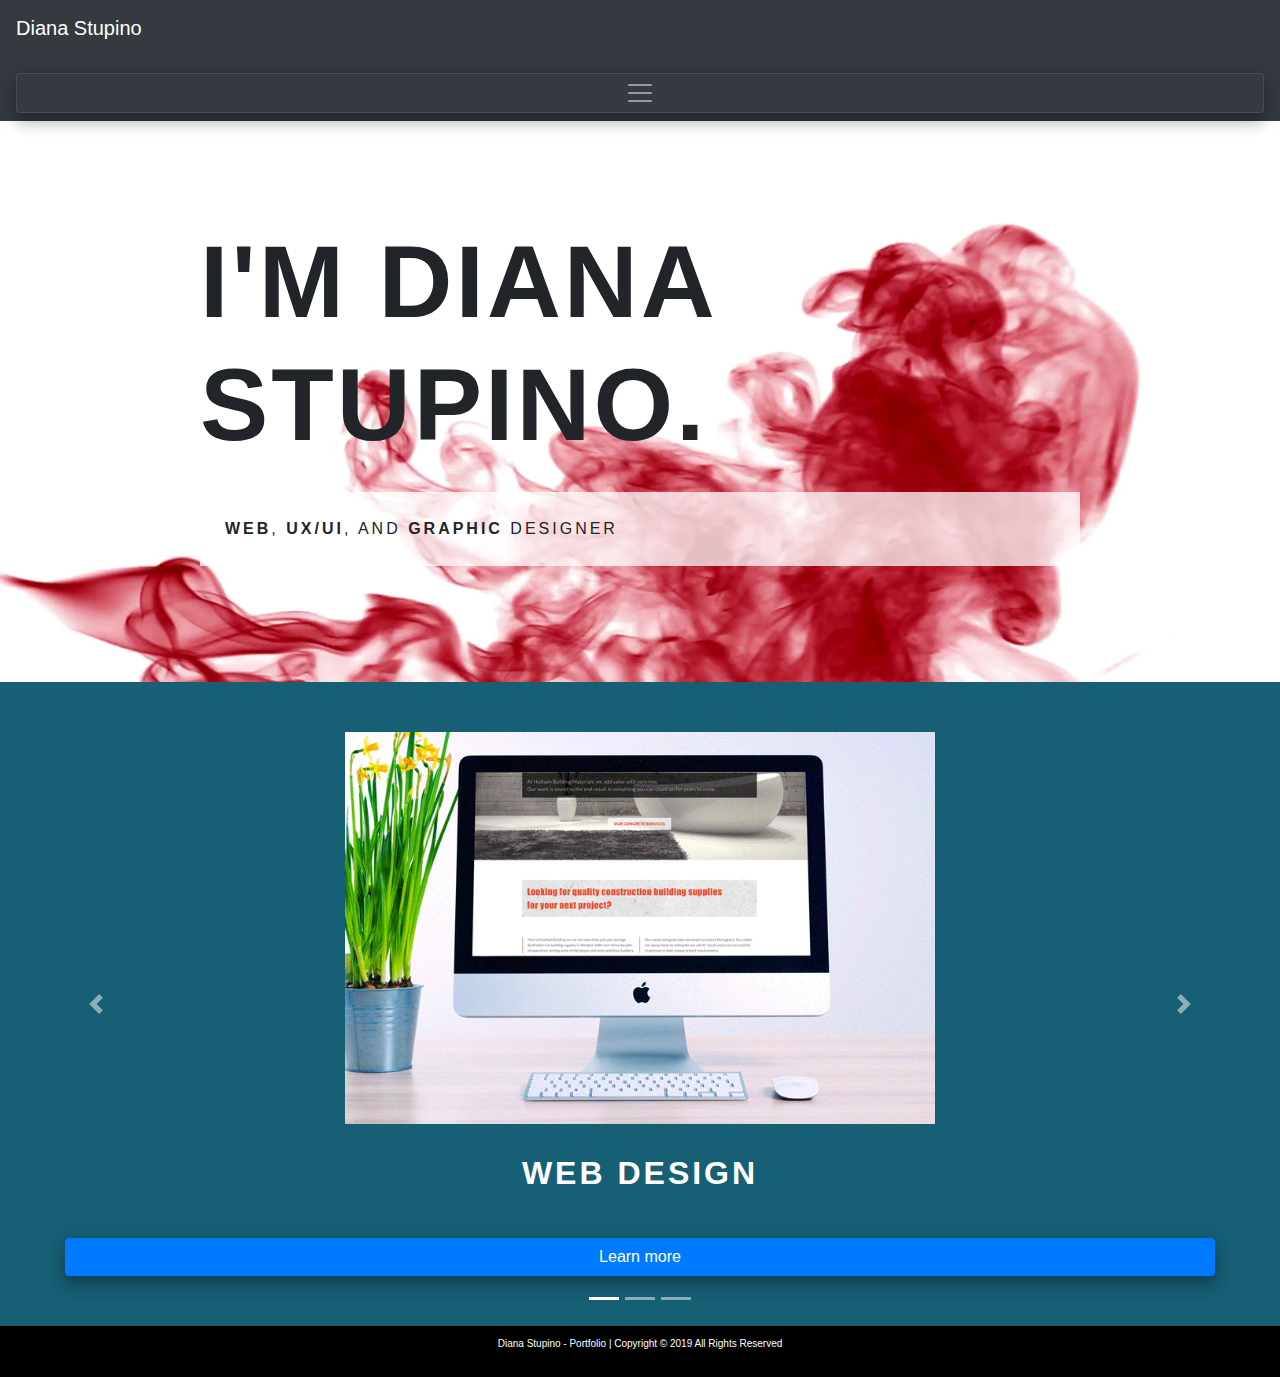
<file: index.html>
<!DOCTYPE html>
<html lang="en">
    <head>
        <title>Home</title>
        <meta charset="utf-8">
        <link rel="stylesheet" href="https://stackpath.bootstrapcdn.com/bootstrap/4.3.1/css/bootstrap.min.css" integrity="sha384-ggOyR0iXCbMQv3Xipma34MD+dH/1fQ784/j6cY/iJTQUOhcWr7x9JvoRxT2MZw1T" crossorigin="anonymous">
        <link rel="stylesheet" type="text/css" href="css/finalproject.css">
        <script src="js/finalproject.js"></script>



    </head>
    <body>
        <header>
            <nav class="navbar navbar-dark bg-dark">
                <a class="navbar-brand" href="#">Diana Stupino</a>
                <button class="navbar-toggler" type="button" data-toggle="collapse" data-target="#navbarSupportedContent" aria-controls="navbarSupportedContent" aria-expanded="false" aria-label="Toggle navigation">
                    <span class="navbar-toggler-icon"></span>
                </button>

                <div class="collapse navbar-collapse" id="navbarSupportedContent">
                    <ul class="navbar-nav mr-auto">
                        <li class="nav-item active">
                            <a class="nav-link" href="index.html">Home <span class="sr-only">(current)</span></a>
                        </li>
                        <li class="nav-item dropdown">
                            <a class="nav-link dropdown-toggle" href="#" id="navbarDropdown" role="button" data-toggle="dropdown" aria-haspopup="true" aria-expanded="false">Resume</a>
                            <div class="dropdown-menu" aria-labelledby="navbarDropdown">
                                <a class="dropdown-item" href="./resume.html#about">About Me</a>
                                <a class="dropdown-item" href="./resume.html#skills">Skills</a>
                                <a class="dropdown-item" href="./resume.html#experience">Experience</a>
                                <a class="dropdown-item" href="./resume.html#education">Education</a>
                                <div class="dropdown-divider"></div>
                                <a class="dropdown-item" href="images/resume.jpg" target="_blank">Download my Resume</a>
                            </div>
                        </li>
                        <li class="nav-item dropdown">
                            <a class="nav-link dropdown-toggle" href="./portfolio.html" id="navbarDropdown2" role="button" data-toggle="dropdown" aria-haspopup="true" aria-expanded="false">
                                Portfolio
                            </a>
                            <div class="dropdown-menu" aria-labelledby="navbarDropdown">
                                <a class="dropdown-item" href="./portfolio.html#intro2">Presentation</a>
                                <a class="dropdown-item" href="./portfolio.html#webdesign">Web Design</a>
                                <a class="dropdown-item" href="./portfolio.html#smartdigitaldisplay">Smart Digital Display</a>
                                <a class="dropdown-item" href="./portfolio.html#graphicdesign">Graphic Design</a>
                            </div>
                        </li>
                        <li class="nav-item dropdown">
                            <a class="nav-link dropdown-toggle" href="#" id="navbarDropdown3" role="button" data-toggle="dropdown" aria-haspopup="true" aria-expanded="false">
                                Blog
                            </a>
                            <div class="dropdown-menu" aria-labelledby="navbarDropdown">
                                <a class="dropdown-item" href="./blog.html#intro2">Presentation</a>
                                <a class="dropdown-item" href="./blog.html#letters">DIY Letters</a>
                                <a class="dropdown-item" href="./blog.html#lights">DIY Ligths</a>
                                <a class="dropdown-item" href="./blog.html#watercolour">Watercolour</a>
                            </div>
                        </li>
                        <li class="nav-item">
                            <a class="nav-link" href="./quote.html">Quote</a>
                        </li>
                        <li class="nav-item">
                            <a class="nav-link" href="./contact.html">Contact me</a>
                        </li>
                    </ul>
                </div>
            </nav>

        </header>
        <main>
            <div class="section" id="intro">
                <h1>I'm Diana Stupino.</h1>
                <p class="preamble"><strong>Web</strong>, <strong>UX/UI</strong>, and <strong>Graphic</strong> Designer</p>
            </div>
            <div id="carouselExampleIndicators" class="carousel slide" data-ride="carousel">
                <ol class="carousel-indicators">
                    <li data-target="#carouselExampleIndicators" data-slide-to="0" class="active"></li>
                    <li data-target="#carouselExampleIndicators" data-slide-to="1"></li>
                    <li data-target="#carouselExampleIndicators" data-slide-to="2"></li>
                </ol>
                <div class="carousel-inner">
                    <div class="carousel-item active">
                        <img class="imagecarousel" src="images/CTA-web-design.gif" width="750" height="498" alt="MAC scrolling down a website">
                        <p class="lighsmalltitle"> Web Design</p>
                        <div class="col text-center">
                        <button type="button" class="btn btn-primary">Learn more</button>
                        </div>
                    </div>
                    <div class="carousel-item">
                        <img class="imagecarousel" src="images/CTA-banners.jpg" width="750" height="498" alt="MAC shoowing banners on the screen">
                        <p class="lighsmalltitle"> Smart Digital Display</p>
                        <div class="col text-center">
                        <button type="button" class="btn btn-primary">Learn more</button>
                        </div>
                    </div>
                    <div class="carousel-item">
                        <img class="imagecarousel" src="images/CTA-web-design.gif" width="750" height="498" alt="MAC scrolling down a website">
                        <p class="lighsmalltitle"> Graphic Design</p>
                        <div class="col text-center">
                        <button type="button" class="btn btn-primary">Learn more</button>
                        </div>
                    </div>
                </div>
                <a class="carousel-control-prev" href="#carouselExampleIndicators" role="button" data-slide="prev">
                    <span class="carousel-control-prev-icon" aria-hidden="true"></span>
                    <span class="sr-only">Previous</span>
                </a>
                <a class="carousel-control-next" href="#carouselExampleIndicators" role="button" data-slide="next">
                    <span class="carousel-control-next-icon" aria-hidden="true"></span>
                    <span class="sr-only">Next</span>
                </a>
            </div>

        </main>
        <footer>
            <div class="columnfooter">
                <p class="footer">Diana Stupino - Portfolio | Copyright © 2019 All Rights Reserved</p>
            </div>

        </footer>

        <script src="https://code.jquery.com/jquery-3.3.1.slim.min.js" integrity="sha384-q8i/X+965DzO0rT7abK41JStQIAqVgRVzpbzo5smXKp4YfRvH+8abtTE1Pi6jizo" crossorigin="anonymous"></script>
        <script src="https://cdnjs.cloudflare.com/ajax/libs/popper.js/1.14.7/umd/popper.min.js" integrity="sha384-UO2eT0CpHqdSJQ6hJty5KVphtPhzWj9WO1clHTMGa3JDZwrnQq4sF86dIHNDz0W1" crossorigin="anonymous"></script>
        <script src="https://stackpath.bootstrapcdn.com/bootstrap/4.3.1/js/bootstrap.min.js" integrity="sha384-JjSmVgyd0p3pXB1rRibZUAYoIIy6OrQ6VrjIEaFf/nJGzIxFDsf4x0xIM+B07jRM" crossorigin="anonymous"></script>
    </body>


</html>
</file>
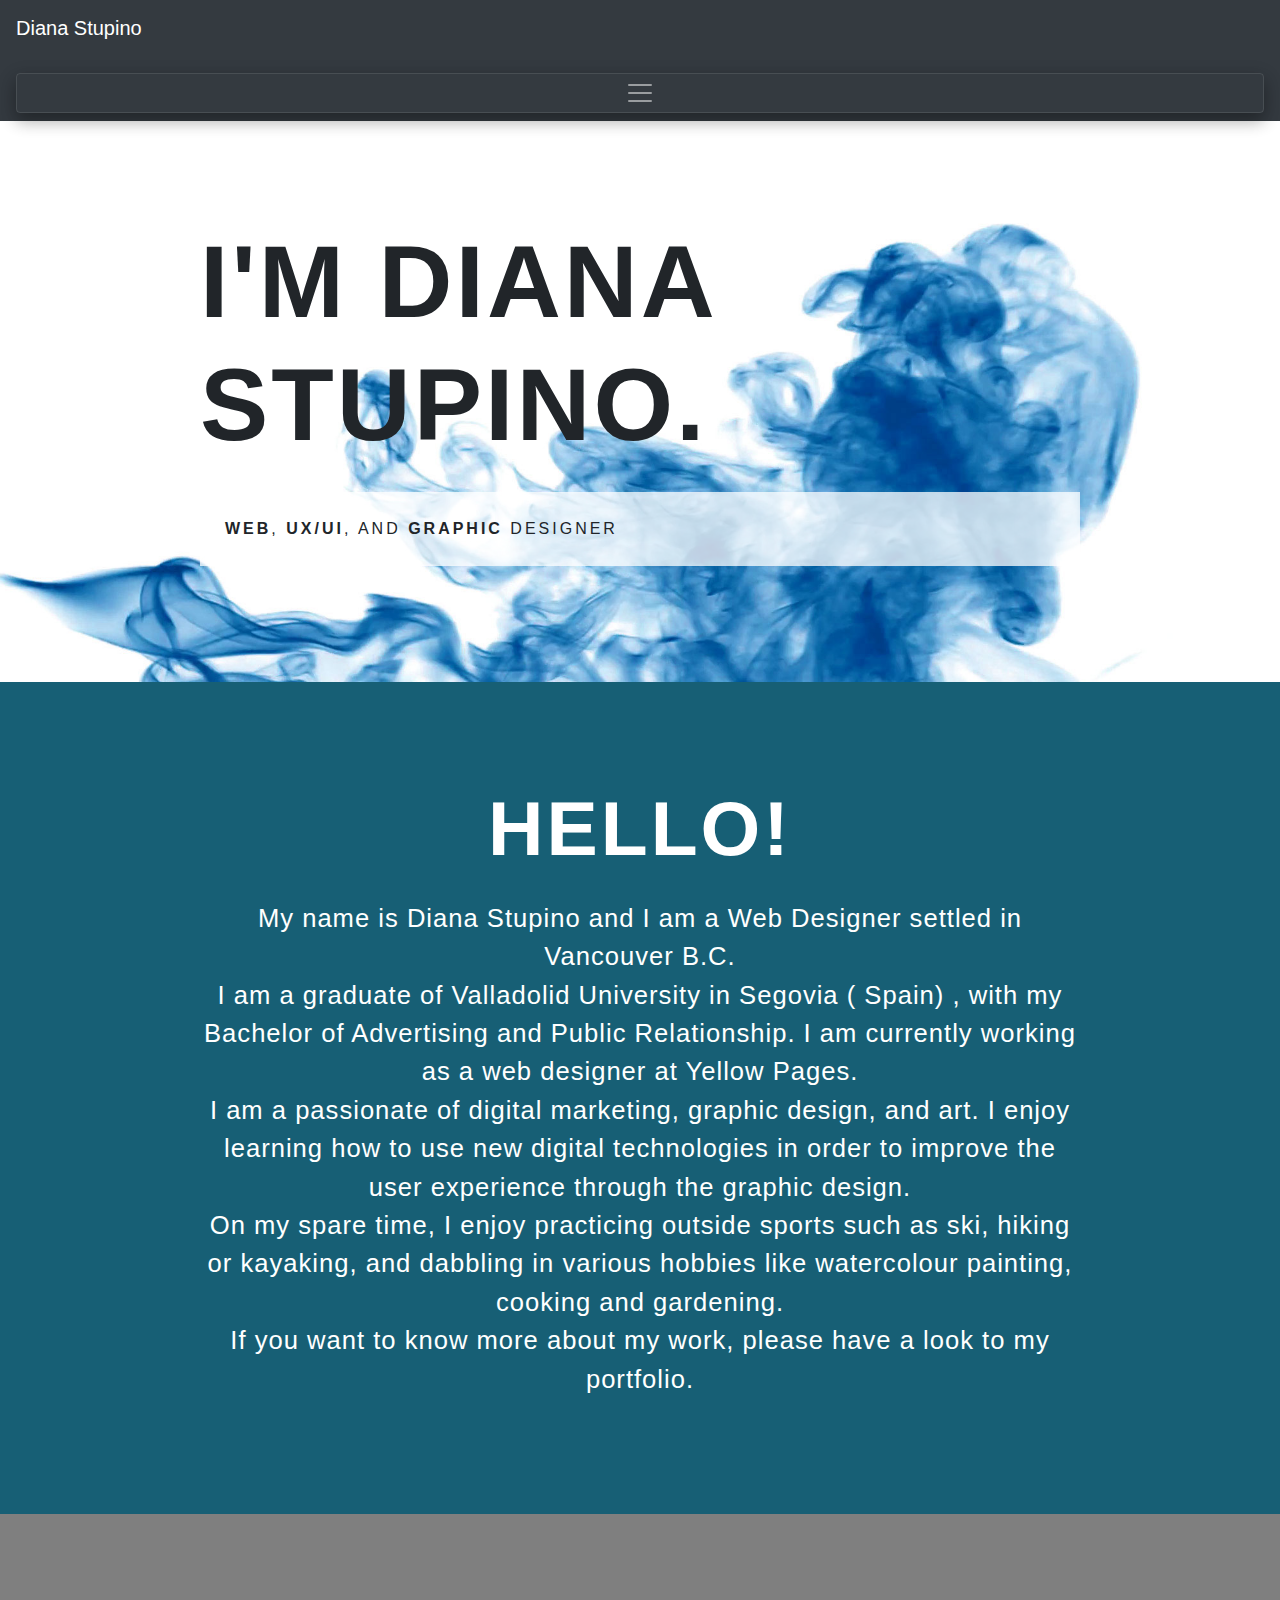
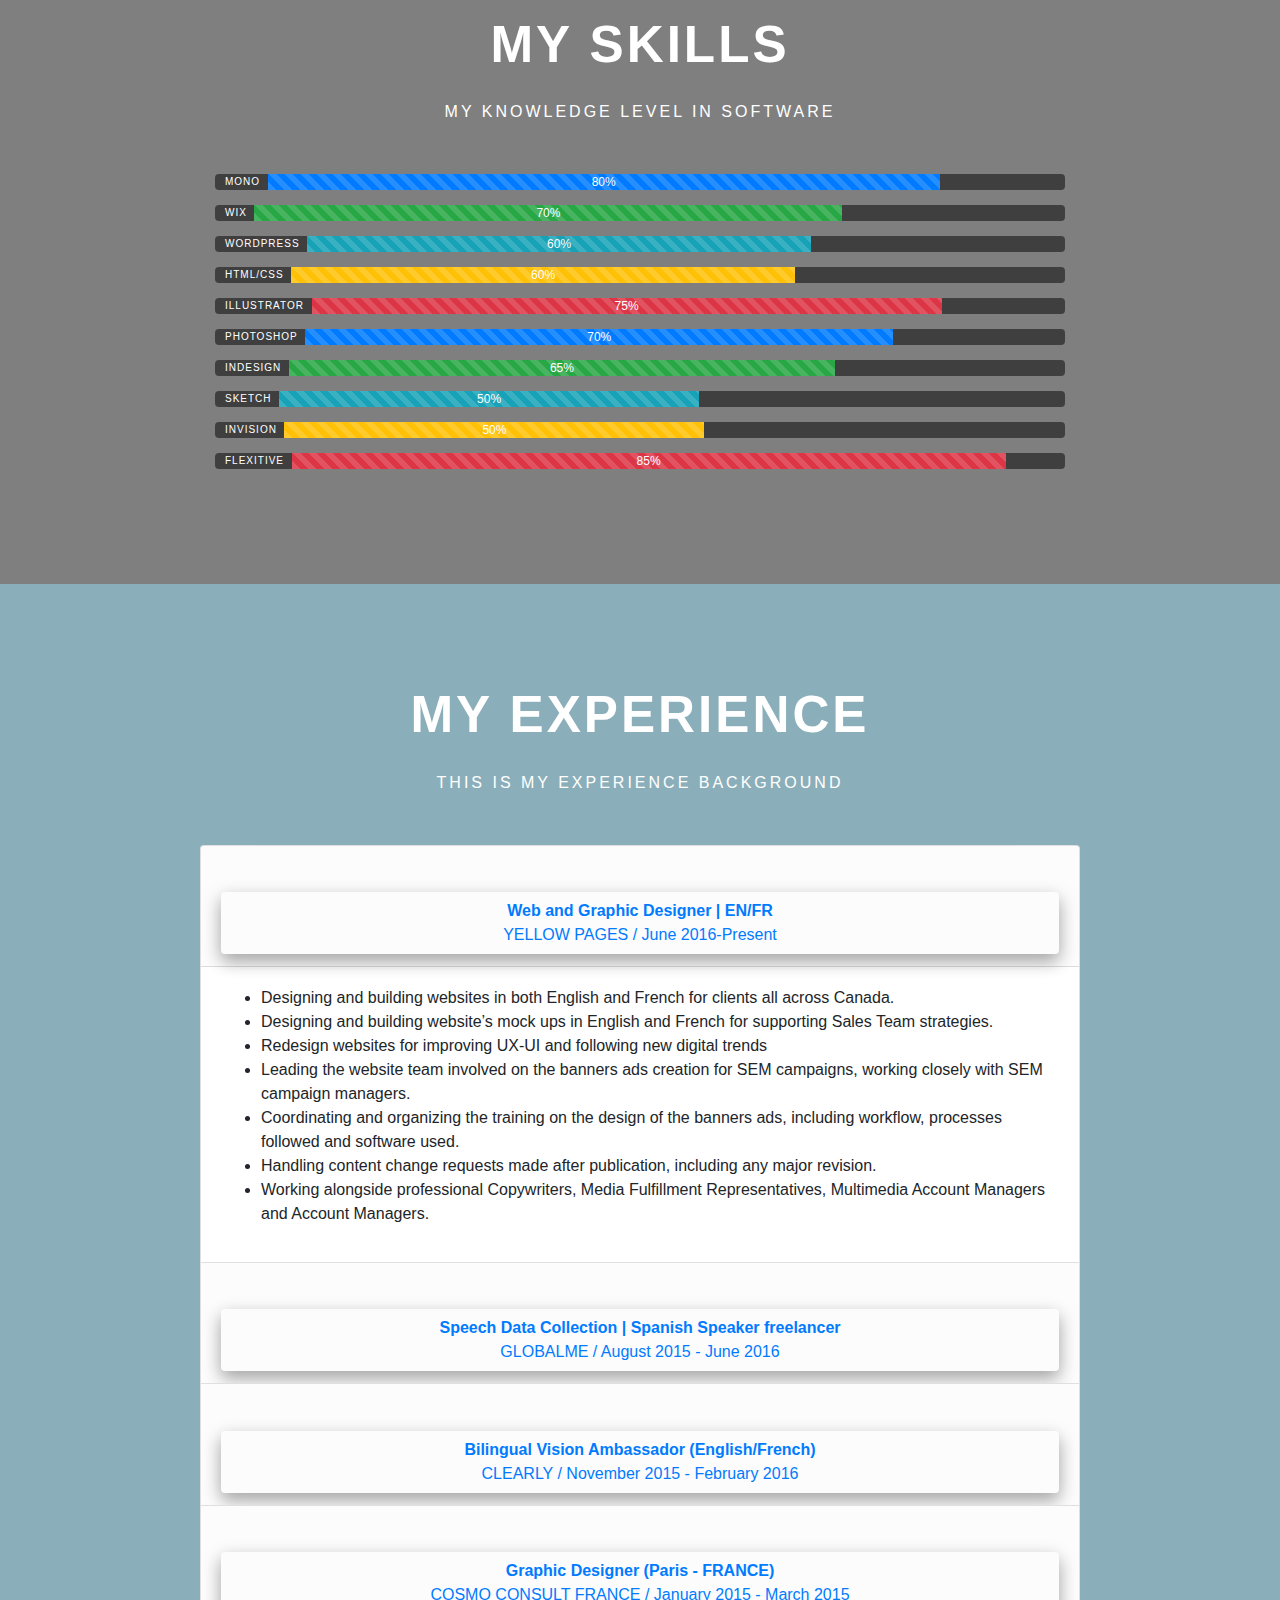
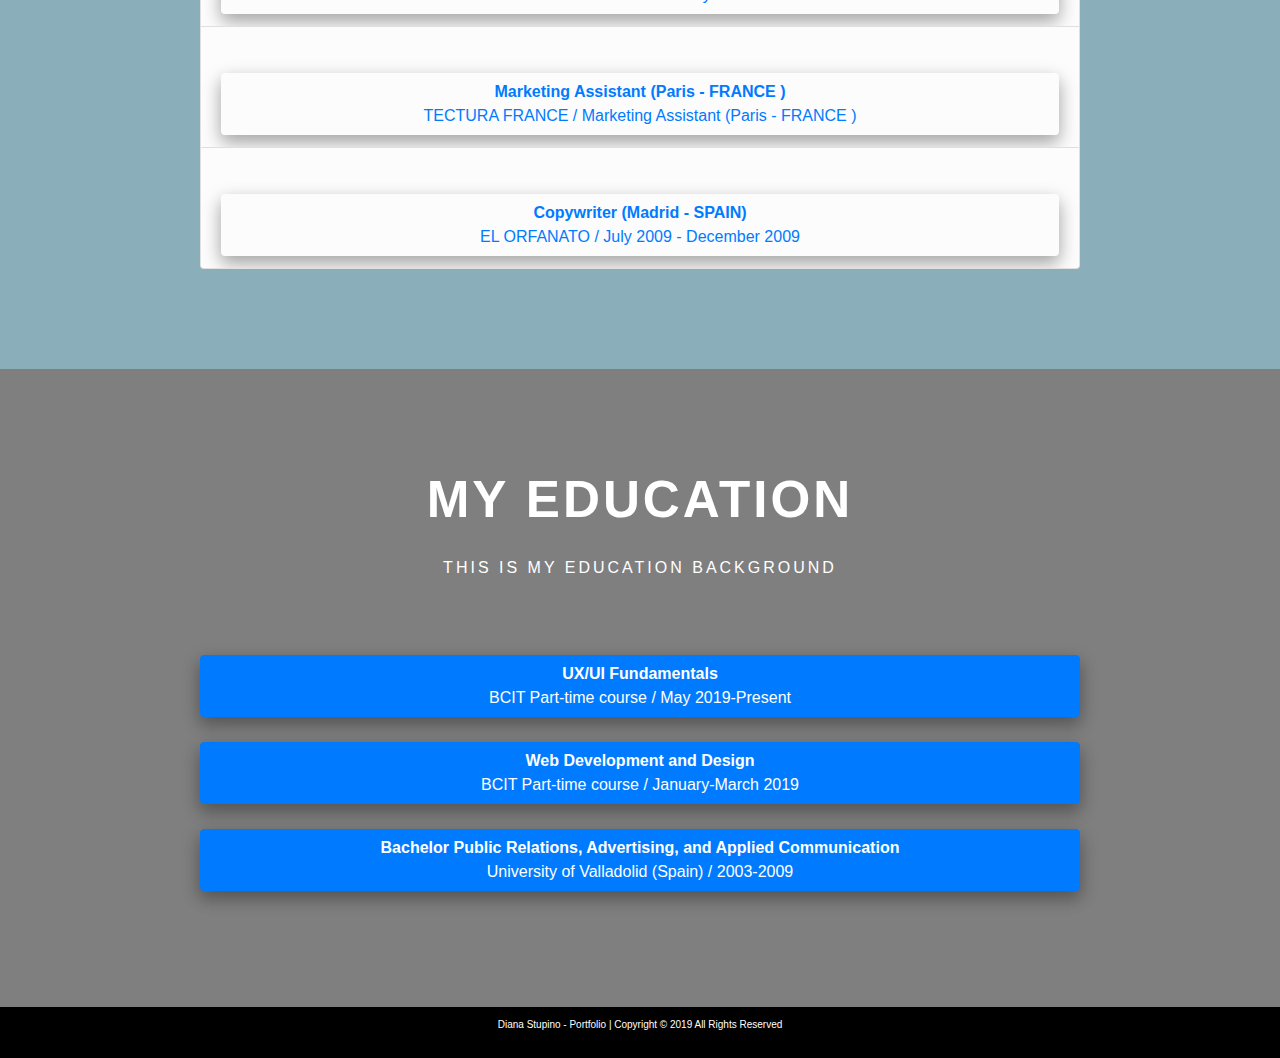
<file: resume.html>
<!DOCTYPE html>
<html lang="en">
    <head>
        <title>Resume</title>
        <meta charset="utf-8">
        <link rel="stylesheet" href="https://stackpath.bootstrapcdn.com/bootstrap/4.3.1/css/bootstrap.min.css" integrity="sha384-ggOyR0iXCbMQv3Xipma34MD+dH/1fQ784/j6cY/iJTQUOhcWr7x9JvoRxT2MZw1T" crossorigin="anonymous">
        <link rel="stylesheet" type="text/css" href="css/finalproject.css">
        <script src="js/finalproject.js"></script>



    </head>
    <body>
        <header>
            <nav class="navbar navbar-dark bg-dark">
                <a class="navbar-brand" href="#">Diana Stupino</a>
                <button class="navbar-toggler" type="button" data-toggle="collapse" data-target="#navbarSupportedContent" aria-controls="navbarSupportedContent" aria-expanded="false" aria-label="Toggle navigation">
                    <span class="navbar-toggler-icon"></span>
                </button>

                <div class="collapse navbar-collapse" id="navbarSupportedContent">
                    <ul class="navbar-nav mr-auto">
                        <li class="nav-item">
                            <a class="nav-link" href="index.html">Home <span class="sr-only">(current)</span></a>
                        </li>
                        <li class="nav-item active dropdown">
                            <a class="nav-link dropdown-toggle" href="#" id="navbarDropdown" role="button" data-toggle="dropdown" aria-haspopup="true" aria-expanded="false">Resume</a>
                            <div class="dropdown-menu" aria-labelledby="navbarDropdown">
                                <a class="dropdown-item" href="./resume.html#about">About Me</a>
                                <a class="dropdown-item" href="./resume.html#skills">Skills</a>
                                <a class="dropdown-item" href="./resume.html#experience">Experience</a>
                                <a class="dropdown-item" href="./resume.html#education">Education</a>
                                <div class="dropdown-divider"></div>
                                <a class="dropdown-item" href="images/resume.jpg" target="_blank">Download my Resume</a>
                            </div>
                        </li>
                        <li class="nav-item dropdown">
                            <a class="nav-link dropdown-toggle" href="./portfolio.html" id="navbarDropdown2" role="button" data-toggle="dropdown" aria-haspopup="true" aria-expanded="false">
                                Portfolio
                            </a>
                            <div class="dropdown-menu" aria-labelledby="navbarDropdown">
                                <a class="dropdown-item" href="./portfolio.html#intro2">Presentation</a>
                                <a class="dropdown-item" href="./portfolio.html#webdesign">Web Design</a>
                                <a class="dropdown-item" href="./portfolio.html#smartdigitaldisplay">Smart Digital Display</a>
                                <a class="dropdown-item" href="./portfolio.html#graphicdesign">Graphic Design</a>
                            </div>
                        </li>
                        <li class="nav-item dropdown">
                            <a class="nav-link dropdown-toggle" href="#" id="navbarDropdown3" role="button" data-toggle="dropdown" aria-haspopup="true" aria-expanded="false">
                                Blog
                            </a>
                            <div class="dropdown-menu" aria-labelledby="navbarDropdown">
                                <a class="dropdown-item" href="./blog.html#intro2">Presentation</a>
                                <a class="dropdown-item" href="./blog.html#letters">DIY Letters</a>
                                <a class="dropdown-item" href="./blog.html#lights">DIY Ligths</a>
                                <a class="dropdown-item" href="./blog.html#watercolour">Watercolour</a>
                            </div>
                        </li>
                        <li class="nav-item">
                            <a class="nav-link" href="./quote.html">Quote</a>
                        </li>
                        <li class="nav-item">
                            <a class="nav-link" href="./contact.html">Contact me</a>
                        </li>
                    </ul>
                </div>
            </nav>

        </header>
        <main>
            <div class="section" id="intro2">
                <h1>I'm Diana Stupino.</h1>
                <p class="preamble"><strong>Web</strong>, <strong>UX/UI</strong>, and <strong>Graphic</strong> Designer</p>
            </div>

            <div class="section" id="presentation">
                <a id="about"></a>
                <h2>Hello!</h2>
                <p class="lightbodytext">My name is Diana Stupino and I am a Web Designer settled in Vancouver B.C.<br>
                    I am a graduate of Valladolid University in Segovia ( Spain) , with my Bachelor of Advertising and Public Relationship. I am currently working as a web designer at Yellow Pages.<br>
                    I am a passionate of digital marketing, graphic design, and art. I enjoy learning how to use new digital technologies in order to improve the user experience through the graphic design.<br>
                    On my spare time, I enjoy practicing outside sports such as ski, hiking or kayaking, and dabbling in various hobbies like watercolour painting, cooking and gardening.<br>
                    If you want to know more about my work, please have a look to my portfolio.
            </div >

            <div class="section" id="software">
                <a id="skills"></a>
                <h2 class="lightsubtitle">My Skills</h2>
                <p class="lightpreamble">My knowledge level in Software</p>

                <div class="progress">
                    <p class="lightsmalltext">MONO&nbsp;&nbsp;</p>
                    <div class="progress-bar progress-bar-striped progress-bar-animated" role="progressbar" style="width: 80%" aria-valuenow="80" aria-valuemin="0" aria-valuemax="100">80%</div>
                </div>
                <div class="progress">
                    <p class="lightsmalltext">WIX&nbsp;&nbsp;</p><br>
                    <div class="progress-bar progress-bar-striped bg-success progress-bar-animated" role="progressbar" style="width: 70%" aria-valuenow="75" aria-valuemin="0" aria-valuemax="100">70%</div>
                </div>
                <div class="progress">
                    <p class="lightsmalltext">WORDPRESS&nbsp;&nbsp;</p><br>
                    <div class="progress-bar progress-bar-striped bg-info progress-bar-animated" role="progressbar" style="width: 60%" aria-valuenow="60" aria-valuemin="0" aria-valuemax="100">60%</div>
                </div>
                <div class="progress">
                    <p class="lightsmalltext">HTML/CSS&nbsp;&nbsp;</p><br>
                    <div class="progress-bar progress-bar-striped bg-warning progress-bar-animated" role="progressbar" style="width: 60%" aria-valuenow="75" aria-valuemin="0" aria-valuemax="100">60%</div>
                </div>
                <div class="progress">
                    <p class="lightsmalltext">ILLUSTRATOR&nbsp;&nbsp;</p><br>
                    <div class="progress-bar progress-bar-striped bg-danger progress-bar-animated" role="progressbar" style="width: 75%" aria-valuenow="100" aria-valuemin="0" aria-valuemax="100">75%</div>
                </div>
                <div class="progress">
                    <p class="lightsmalltext">PHOTOSHOP&nbsp;&nbsp;</p><br>
                    <div class="progress-bar progress-bar-striped progress-bar-animated" role="progressbar" style="width: 70%" aria-valuenow="10" aria-valuemin="0" aria-valuemax="100">70%</div>
                </div>
                <div class="progress">
                    <p class="lightsmalltext">INDESIGN&nbsp;&nbsp;</p><br>
                    <div class="progress-bar progress-bar-striped bg-success progress-bar-animated" role="progressbar" style="width: 65%" aria-valuenow="25" aria-valuemin="0" aria-valuemax="100">65%</div>
                </div>
                <div class="progress">
                    <p class="lightsmalltext">SKETCH&nbsp;&nbsp;</p><br>
                    <div class="progress-bar progress-bar-striped bg-info progress-bar-animated" role="progressbar" style="width: 50%" aria-valuenow="50" aria-valuemin="0" aria-valuemax="100">50%</div>
                </div>
                <div class="progress">
                    <p class="lightsmalltext">INVISION&nbsp;&nbsp;</p> <br>
                    <div class="progress-bar progress-bar-striped bg-warning progress-bar-animated" role="progressbar" style="width: 50%" aria-valuenow="75" aria-valuemin="0" aria-valuemax="100">50%</div>
                </div>
                <div class="progress">
                    <p class="lightsmalltext">FLEXITIVE&nbsp;&nbsp;</p><br>
                    <div class="progress-bar progress-bar-striped bg-danger progress-bar-animated" role="progressbar" style="width: 85%" aria-valuenow="100" aria-valuemin="0" aria-valuemax="100">85%</div>
                </div>

            </div>

            <div class="section" id="work">
                <a id="experience"></a>
                <h2 class="lightsubtitle">My Experience</h2>
                <p class="lightpreamble">This is my experience background</p>

                <div class="accordion" id="accordionExample">
                    <div class="card">
                        <div class="card-header" id="headingOne">
                            <h2 class="mb-0">
                                <button class="btn btn-link" type="button" data-toggle="collapse" data-target="#collapseOne" aria-expanded="true" aria-controls="collapseOne">
                                    <strong>Web and Graphic Designer | EN/FR</strong><br>YELLOW PAGES / June 2016-Present
                                </button>
                            </h2>
                        </div>

                        <div id="collapseOne" class="collapse show" aria-labelledby="headingOne" data-parent="#accordionExample">
                            <div class="card-body">
                                <ul>
                                    <li>Designing and building websites in both English and French for clients all across Canada.</li>
                                    <li>Designing and building website’s mock ups in English and French for supporting Sales Team strategies.</li>
                                    <li>Redesign websites for improving UX-UI and following new digital trends</li>
                                    <li>Leading the website team involved on the banners ads creation for SEM campaigns, working closely with SEM campaign managers.</li>
                                    <li>Coordinating and organizing the training on the design of the banners ads, including workflow, processes followed and software used.</li>
                                    <li>Handling content change requests made after publication, including any major revision.</li>
                                    <li>Working alongside professional Copywriters, Media Fulfillment Representatives, Multimedia Account Managers and Account Managers.</li>
                                </ul>
                            </div>
                        </div>
                    </div>
                    <div class="card">
                        <div class="card-header" id="headingTwo">
                            <h2 class="mb-0">
                                <button class="btn btn-link collapsed" type="button" data-toggle="collapse" data-target="#collapseTwo" aria-expanded="false" aria-controls="collapseTwo">
                                    <strong>Speech Data Collection | Spanish Speaker freelancer</strong><br>GLOBALME / August 2015 - June 2016
                                </button>
                            </h2>
                        </div>
                        <div id="collapseTwo" class="collapse" aria-labelledby="headingTwo" data-parent="#accordionExample">
                            <div class="card-body">
                                Participating in data collection sessions recording speeches that evoke everyday situations.
                            </div>
                        </div>
                    </div>
                    <div class="card">
                        <div class="card-header" id="headingThree">
                            <h2 class="mb-0">
                                <button class="btn btn-link collapsed" type="button" data-toggle="collapse" data-target="#collapseThree" aria-expanded="false" aria-controls="collapseThree">
                                    <strong>Bilingual Vision Ambassador (English/French)</strong><br>CLEARLY / November 2015 - February 2016
                                </button>
                            </h2>
                        </div>
                        <div id="collapseThree" class="collapse" aria-labelledby="headingThree" data-parent="#accordionExample">
                            <div class="card-body">
                                <ul>
                                    <li>Respond to inbound sales and customer service inquiries by phone and email, with a focus on customer satisfaction.</li>
                                    <li>Verify customer orders.</li>
                                    <li>Resolve returns and exchanges for customers.</li>
                                    <li>Assess and address customer complaints.</li>
                                </ul>
                            </div>
                        </div>
                    </div>
                    <div class="card">
                        <div class="card-header" id="headingFour">
                            <h2 class="mb-0">
                                <button class="btn btn-link collapsed" type="button" data-toggle="collapse" data-target="#collapseFour" aria-expanded="false" aria-controls="collapseFour">
                                    <strong>Graphic Designer (Paris - FRANCE)</strong><br>COSMO CONSULT FRANCE / January 2015 - March 2015
                                </button>
                            </h2>
                        </div>
                        <div id="collapseFour" class="collapse" aria-labelledby="headingFour" data-parent="#accordionExample">
                            <div class="card-body">
                                Creating and designing banners for marketing campaigns in coordination with the Sales department.
                            </div>
                        </div>
                    </div>
                    <div class="card">
                        <div class="card-header" id="headingFive">
                            <h2 class="mb-0">
                                <button class="btn btn-link collapsed" type="button" data-toggle="collapse" data-target="#collapseFive" aria-expanded="false" aria-controls="collapseFive">
                                    <strong>Marketing Assistant (Paris - FRANCE )</strong><br>TECTURA FRANCE / Marketing Assistant (Paris - FRANCE )
                                </button>
                            </h2>
                        </div>
                        <div id="collapseFive" class="collapse" aria-labelledby="headingFive" data-parent="#accordionExample">
                            <div class="card-body">
                                <ul>
                                    <li>Translating, editing and updating the french website.</li>
                                    <li>Designing banner ads, emails, landing pages and video-demos used on digital campaigns for brand development, web site traffic growth, developed brand strategies, in collaboration with the sales team and the marketing department.</li>
                                    <li>Collaborating with the sales team to create strategies for lead generation and data base boosting.</li>
                                    <li>Translating, editing and updating corporation marketing documents (brochures and ebooks).</li>
                                    <li>Managing social Media profiles: Google Plus, Viadeo, YouTube and SlideShare.</li>
                                </ul>

                            </div>
                        </div>
                    </div>
                    <div class="card">
                        <div class="card-header" id="headingSix">
                            <h2 class="mb-0">
                                <button class="btn btn-link collapsed" type="button" data-toggle="collapse" data-target="#collapseSix" aria-expanded="false" aria-controls="collapseSix">
                                    <strong>Copywriter (Madrid - SPAIN)</strong><br>EL ORFANATO / July 2009 - December 2009
                                </button>
                            </h2>
                        </div>
                        <div id="collapseSix" class="collapse" aria-labelledby="headingSix" data-parent="#accordionExample">
                            <div class="card-body">
                                <ul>
                                    <li>Management of the creation of the commercial brochures for the client Carrefour, for Canaries Islands edition</li>
                                    <li>Budget management</li>
                                    <li>Briefing understanding.</li>
                                </ul>
                            </div>
                        </div>
                    </div>
                </div>
            </div>

            <div class="section" id="studies">
                <a id="education"></a>
                <h2 class="lightsubtitle">My Education</h2>
                <p class="lightpreamble">This is my education background</p>

                <p>
                    <button class="btn btn-primary" type="button" data-toggle="collapse" data-target="#multiCollapseExample1" aria-expanded="false" aria-controls="multiCollapseExample1"><strong>UX/UI Fundamentals</strong><br>BCIT Part-time course / May 2019-Present</button>
                    <button class="btn btn-primary" type="button" data-toggle="collapse" data-target="#multiCollapseExample2" aria-expanded="false" aria-controls="multiCollapseExample2"><strong>Web Development and Design</strong><br>BCIT Part-time course / January-March 2019</button>
                    <button class="btn btn-primary" type="button" data-toggle="collapse" data-target="#multiCollapseExample3" aria-expanded="false" aria-controls="multiCollapseExample3"><strong>Bachelor Public Relations, Advertising, and Applied Communication</strong><br>University of Valladolid (Spain) / 2003-2009</button>
                </p>
                <div class="row">
                    <div class="col">
                        <div class="collapse multi-collapse" id="multiCollapseExample1">
                            <div class="card card-body">
                                Introduction to UX/UI for creating user interfaces for web sites, mobile applications, and information systems, follow an iterative and agile approach focusing on User-Centered Design (UCD) as the motivator for product direction.
                            </div>
                        </div>
                    </div>
                    <div class="col">
                        <div class="collapse multi-collapse" id="multiCollapseExample2">
                            <div class="card card-body">
                                Introduction to basic and advanced web technologies, including HTML5 and CSS3. 
                                I learned how to:
                                <ul>
                                    <li>Hand code web pages according to W3C standards using HTML,</li>
                                    <li>Style text and content with CSS,</li>
                                    <li>Manage files and Web sites using FTP software,</li>
                                    <li>Add dynamic features with client side and server side scripting by using Java script and PHP.</li>
                                </ul>
                            </div>
                        </div>
                    </div>
                    <div class="col">
                        <div class="collapse multi-collapse" id="multiCollapseExample3">
                            <div class="card card-body">
                                Develop an understanding of public relations and advertising theories and practices. You’ll learn to consider advertising and public relations processes, products and effects from multiple perspectives, as well as develop critical thinking skills and your ability to speak and write effectively.
                            </div>
                        </div>
                    </div>
                </div>
            </div>

        </main>
        <footer>
            <div class="columnfooter">
                <p class="footer">Diana Stupino - Portfolio | Copyright © 2019 All Rights Reserved</p>
            </div>
        </footer>

        <script src="https://code.jquery.com/jquery-3.3.1.slim.min.js" integrity="sha384-q8i/X+965DzO0rT7abK41JStQIAqVgRVzpbzo5smXKp4YfRvH+8abtTE1Pi6jizo" crossorigin="anonymous"></script>
        <script src="https://cdnjs.cloudflare.com/ajax/libs/popper.js/1.14.7/umd/popper.min.js" integrity="sha384-UO2eT0CpHqdSJQ6hJty5KVphtPhzWj9WO1clHTMGa3JDZwrnQq4sF86dIHNDz0W1" crossorigin="anonymous"></script>
        <script src="https://stackpath.bootstrapcdn.com/bootstrap/4.3.1/js/bootstrap.min.js" integrity="sha384-JjSmVgyd0p3pXB1rRibZUAYoIIy6OrQ6VrjIEaFf/nJGzIxFDsf4x0xIM+B07jRM" crossorigin="anonymous"></script>
    </body>


</html>
</file>
<file: css/finalproject.css>
html{
    scroll-behavior: smooth;
}

body{
    font-family: "helvetica";

}

.section{
    padding: 100px 200px 100px 200px;
}

#intro{
    background-image: url('../images/watercolor.jpg');
    background-size: cover;
}

#intro2{
    background-image: url('../images/watercolor_blue.jpg');
    background-size: cover;
}

#intro3{
    background-image: url('../images/watercolor_green.jpg');
    background-size: cover;
}

#intro4{
    background-image: url('../images/watercolor_purple.jpg');
    background-size: cover;
}

#intro5{
    background-image: url('../images/watercolor_brown.jpg');
    background-size: cover;
}

#intro6{
    background-image: url('../images/watercolor_pink.jpg');
    background-size: cover;
}

.carousel-item{
    background-color:#175f75;
    padding: 50px;
}

.imagecarousel{
    display: block;
    margin-left: auto;
    margin-right: auto;
    width: 50%;
}

#presentation{
    background-color:#175f75;
}

#software{
    background-color:rgb(0, 0, 0, 0.5);
}

#work{
    background-color:rgb(23,95,117, 0.5);
}

#studies{
    background-color:rgb(0, 0, 0, 0.5);
}

#webd{
    background-color:#175f75;
}

#sdd{ 
    background-color:rgb(0, 0, 0, 0.5);

}

#graphic{
    background-color:black;
}

#diyletters{
    background-color:#175f75;
}

#diylights{
    background-color:rgb(0, 0, 0, 0.5);
}

#blogwatercolour{
    background-color:rgb(23,95,117, 0.5);
}

#quote{
    background-color:#175f75;
}

.slider{
    width: 100%;
}

input{
    width: 100%;
    padding: 12px;
    margin-bottom: 15px;
    border: 1px solid #ccc;
    border-radius: 4px;
    resize: vertical;
}

textarea{
    width: 100%;
    height: 200px;
    border: 1px solid #ccc;
    border-radius: 4px;
    margin-bottom: 25px;
}

label{
    color: #0ca948;
    font-weight: bold;
    font-size: 14px;
    width: 100%;
    display: inline-block;
}

button{
    box-shadow: 0 8px 16px 0 rgba(0,0,0,0.2), 0 6px 20px 0 rgba(0,0,0,0.19);
    width: 100%;
    margin-top: 25px;
}


/* On screens that are 992px wide or less, go from four columns to two columns */
@media screen and (max-width: 992px) {
    .column {
        flex: 50%;
    }
    .section{
        padding: 100px;
    }

}

/* On screens that are 600px wide or less, make the columns stack on top of each other instead of next to each other */
@media screen and (max-width: 600px) {
    .column {
        flex-direction: column;
    }
    .section{
        padding: 50px;
    }
}
img{
    width: 100%;
    height: 100%;
    display: inline-block;
    margin-left: auto;
    margin-right: auto;
    padding-bottom: 25px;
}

.progress{
    background-color: rgb(0, 0, 0, 0.5);
    border-style: solid;
    border-color: transparent;
    border-width: 0px;
    margin: 15px;
    padding-left: 10px;


}

.progress .lightbodytext{
    display: flex;
    float: left;
}

.card-header{
    background-color: rgb(250, 250, 250, 0.5);
    border-radius: 0.5px;
}

h1{
    text-transform: uppercase;
    font-size:8vw;
    font-weight: bold;
    letter-spacing: 3px;
    margin-bottom: 25px;
}

h2{
    color:white;
    text-transform: uppercase;
    text-align: center;
    font-size:6vw;
    font-weight: bold;
    letter-spacing: 3px;
    margin-bottom: 25px;
}

.lightsubtitle{
    font-size:4vw;
    font-weight: bold;
    letter-spacing: 3px;
    margin-bottom: 25px;

}

.lighsmalltitle{
    color: white;
    text-transform: uppercase;
    text-align: center;
    font-size:2.5vw;
    font-weight: bold;
    letter-spacing: 3px;

}

.preamble{
    text-transform: uppercase;
    padding: 25px;
    letter-spacing: 3px;
    background-color: rgb(255, 255, 255, 0.75);
}

.lightpreamble{
    text-transform: uppercase;
    text-align: center;
    letter-spacing: 3px;
    color:white;
    margin-bottom: 50px;

}

.lightbodytext{
    color:white;
    text-align: center;
    font-size:2vw;
    letter-spacing: 1px;
}

.lightbodytext a:hover{
    color:white;
}

.lightsmalltext{
    color:white;
    text-align: center;
    font-size:10px;
    letter-spacing: 1px;
    margin-bottom: 50px
}

table{
    width: 100%;
    border: 1px solid black;

}

th {
    padding: 15px;
    color: white;
    background-color: black;
    font-size: 15px;
    letter-spacing: 0.5px;
    text-transform: uppercase;
}

td{
    padding: 15px;
    color: white;
    font-size: 14px;
    letter-spacing: 0.5px;
}

td a:hover{
    color:white;
}

tr:nth-child(even) {
    background-color: rgb(0, 0, 0, 0.5);
}

footer{
    background-color: black;
    padding: 10px;

}   

.footer{
    color:white;
    font-size: 10px;
    text-align: center;
}

/* Portfolio page, Gallery*/
.columns {
    float: left;
    width: 25%;
    padding: 10px;
}

.columns img {
    opacity: 0.8; 
    cursor: pointer; 
}

.columns img:hover {
    opacity: 1;
}

.thumnailswd:after {
    content: "";
    display: table;
    clear: both;
}

.bigimage {
    position: relative;
    display: none;
}

#imgtext {
    position: absolute;
    bottom: 15px;
    left: 15px;
    color: white;
    font-size: 20px;
}
.closebtn {
    position: absolute;
    top: 10px;
    right: 15px;
    color: white;
    font-size: 35px;
    cursor: pointer;
}
</file>
